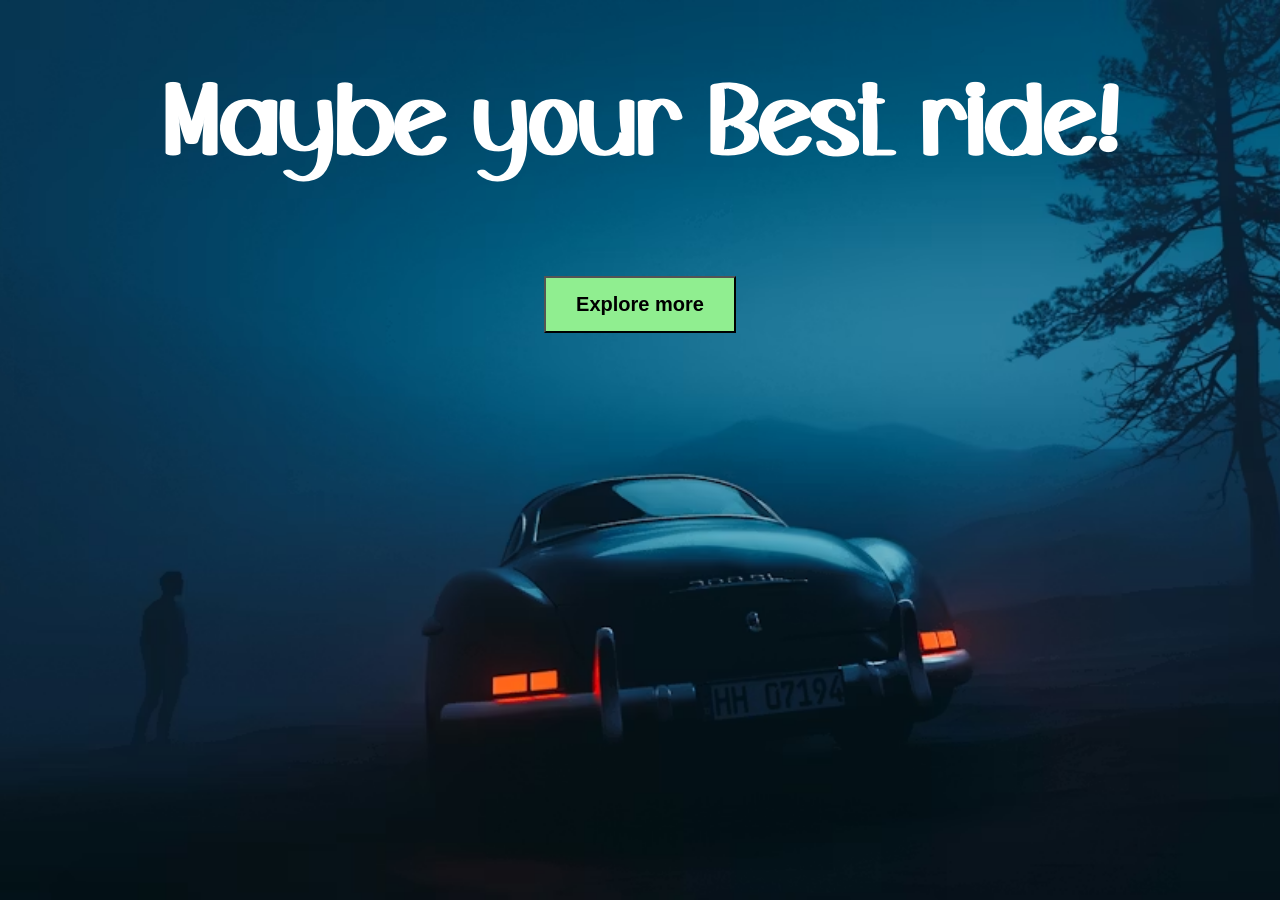
<file: index.html>
<!DOCTYPE html>
<html lang="en">
<head>
  <meta charset="UTF-8">
  <meta name="viewport" content="width=device-width, initial-scale=1.0">
  <title>Document</title>
  <link rel="stylesheet" href="style.css">
</head>
<body>
  <div class="main">
 <h1>Maybe your Best ride!</h1>
 <button id="hello">Explore more</button>
  </div>
</body>
</html>
</file>
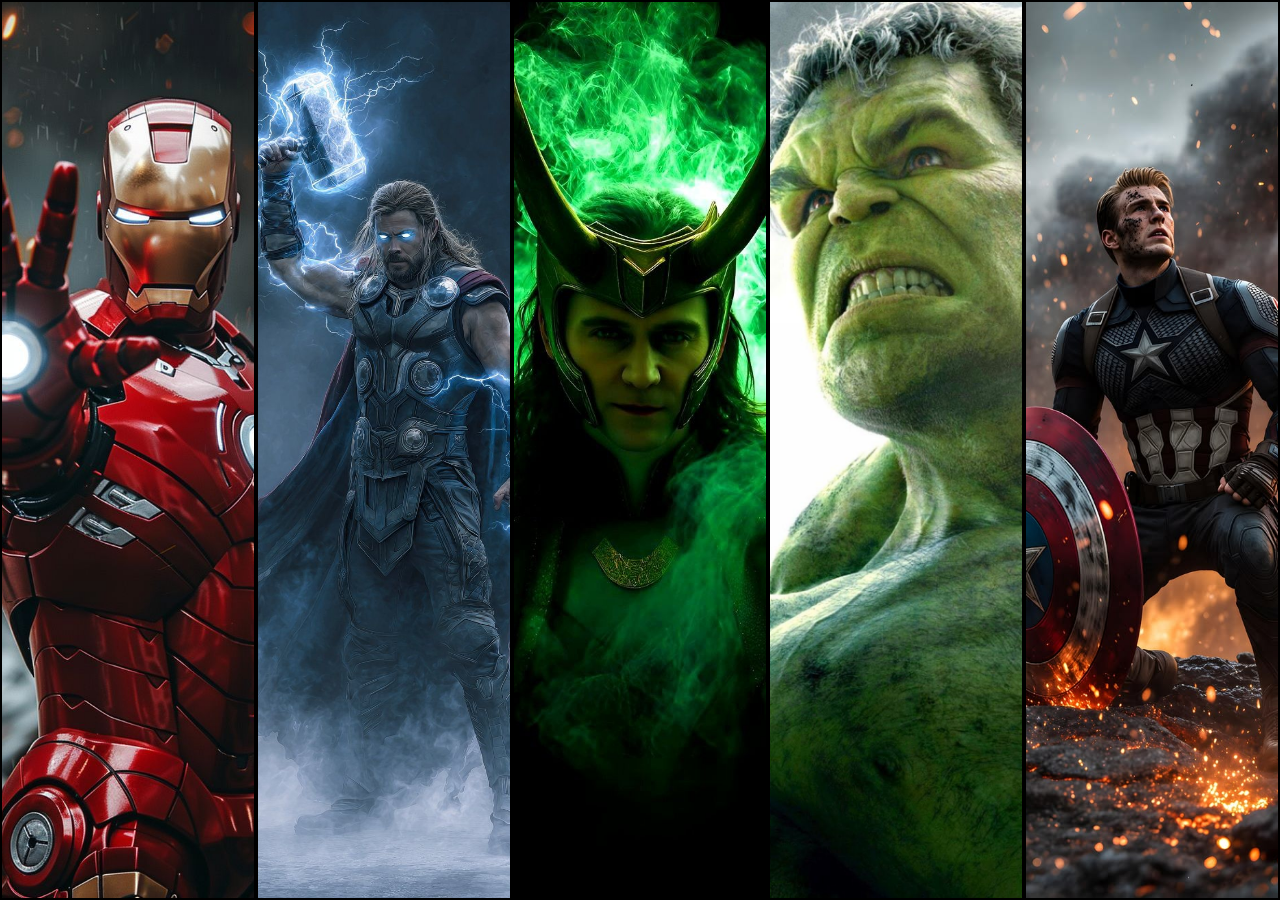
<file: scss/index.html>
<!DOCTYPE html>
<html lang="en">
<head>
    <meta charset="UTF-8">
    <meta name="viewport" content="width=device-width, initial-scale=1.0">
    <title>Document</title>
    <link rel="stylesheet" href="index.css">
</head>
<body>
    <main>
        <section></section>
        <section></section>
        <section></section>
        <section></section>
        <section></section>
    </main>
</body>
</html>
</file>
<file: style.css>
@font-face {
    font-family: hey ;
    src: url(./Super\ Space.otf);
 }
 
 *{
    margin: 0;
    padding: 0;
    box-sizing: border-box;
}

html,body{
   height: 100%;
   width: 100%; 
}
 
.main{
     height: 100%;
    width: 100%;
    background-image: url("./image1.jpg");
    background-size: cover;
    background-position: center;
    text-align: center;
    padding-top: 80px;
}
h1{
    font-size: 100px;
    /* text-align: center; */
    color: white;
     /* padding-top: 10%; */
     font-family: hey;
}


#hello{
     margin : 100px;
     padding : 15px 30px;
     font-size : 20px;
     font-weight : 600;
     background: lightgreen;
}
 /* .main{
    height: 100%;
    width: 100%;
    background: linear-gradient(to top,red,  white);
 } */
</file>
<file: scss/index.css>
* {
  margin: 0%;
  padding: 0;
  box-sizing: border-box;
}

html,
body {
  height: 100%;
  width: 100%;
}

main {
  height: 100%;
  width: 100%;
  display: flex;
}
main section {
  background-size: cover;
  background-position: center; /* ye mujhe sare section ko deni h esliye yaha pe dedi*/
  height: 100%;
  flex-grow: 1;
  border: 2px solid black;
}
main section:hover {
  flex-grow: 1.6;
  transition: all 0.7s cubic-bezier(0.075, 0.82, 0.165, 1);
  cursor: pointer;
}
main section:nth-child(1) {
  background-image: url(./ironman.jpg.jpg);
}
main section:nth-child(2) {
  background-image: url(./thor.jpg);
}
main section:nth-child(3) {
  background-image: url(./loki.jpg);
}
main section:nth-child(4) {
  background-image: url(./hulk.jpg);
}
main section:nth-child(5) {
  background-image: url(./capton.jpg);
}/*# sourceMappingURL=index.css.map */
</file>
